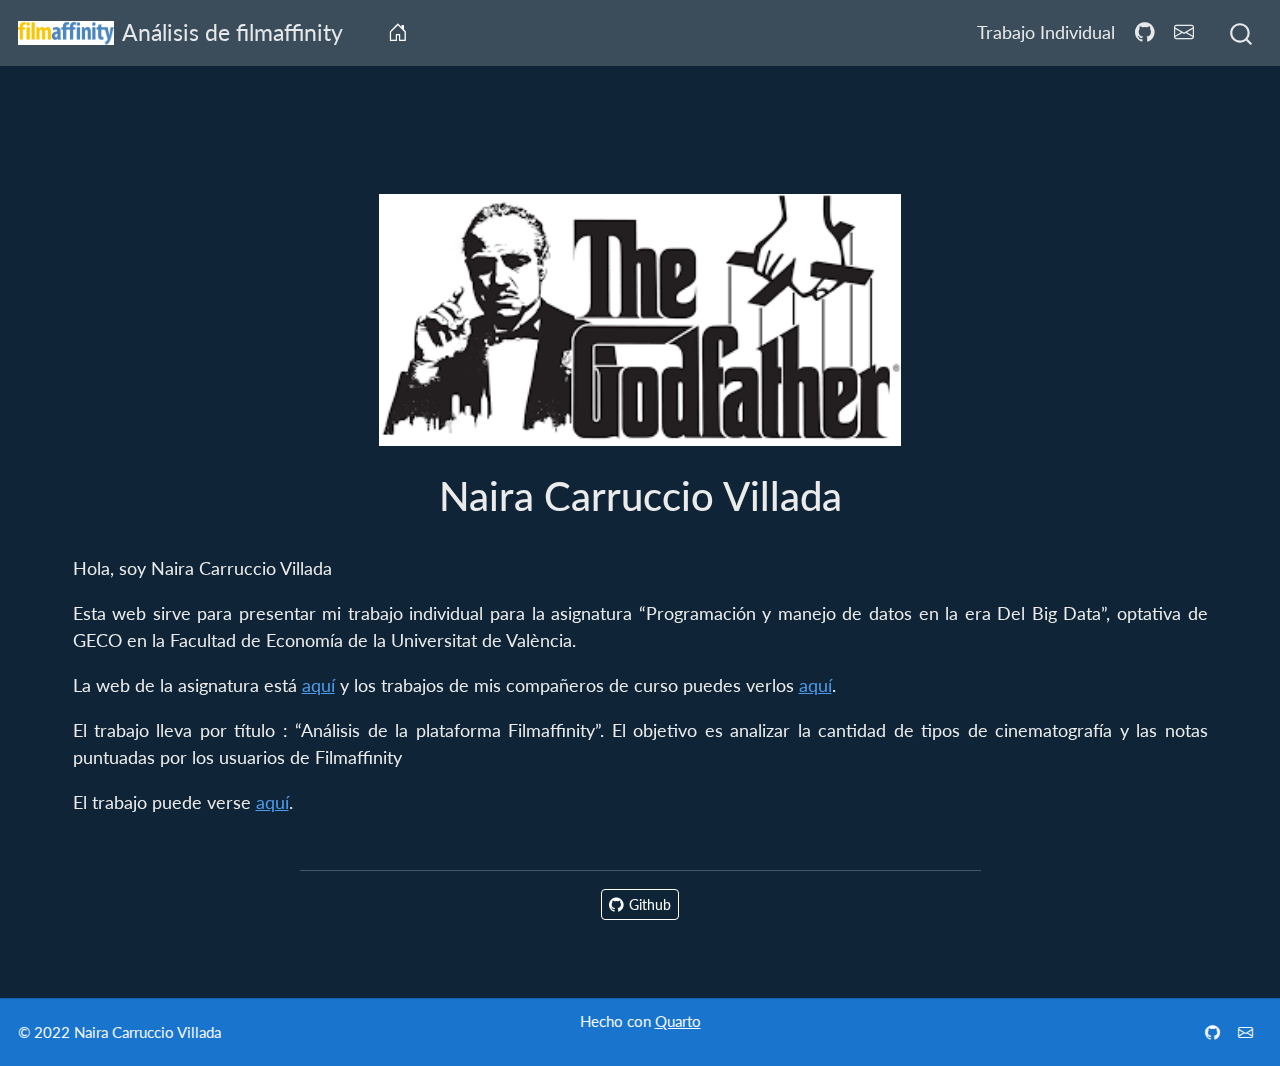
<file: docs/index.html>
<!DOCTYPE html>
<html xmlns="http://www.w3.org/1999/xhtml" lang="es" xml:lang="es"><head>

<meta charset="utf-8">
<meta name="generator" content="quarto-1.2.269">

<meta name="viewport" content="width=device-width, initial-scale=1.0, user-scalable=yes">


<title>Análisis de filmaffinity - Naira Carruccio Villada</title>
<style>
code{white-space: pre-wrap;}
span.smallcaps{font-variant: small-caps;}
div.columns{display: flex; gap: min(4vw, 1.5em);}
div.column{flex: auto; overflow-x: auto;}
div.hanging-indent{margin-left: 1.5em; text-indent: -1.5em;}
ul.task-list{list-style: none;}
ul.task-list li input[type="checkbox"] {
  width: 0.8em;
  margin: 0 0.8em 0.2em -1.6em;
  vertical-align: middle;
}
</style>


<script src="site_libs/quarto-nav/quarto-nav.js"></script>
<script src="site_libs/quarto-nav/headroom.min.js"></script>
<script src="site_libs/clipboard/clipboard.min.js"></script>
<script src="site_libs/quarto-search/autocomplete.umd.js"></script>
<script src="site_libs/quarto-search/fuse.min.js"></script>
<script src="site_libs/quarto-search/quarto-search.js"></script>
<meta name="quarto:offset" content="./">
<link href="./my_favicon.png" rel="icon" type="image/png">
<script src="site_libs/quarto-html/quarto.js"></script>
<script src="site_libs/quarto-html/popper.min.js"></script>
<script src="site_libs/quarto-html/tippy.umd.min.js"></script>
<link href="site_libs/quarto-html/tippy.css" rel="stylesheet">
<link href="site_libs/quarto-html/quarto-syntax-highlighting-dark.css" rel="stylesheet" id="quarto-text-highlighting-styles">
<script src="site_libs/bootstrap/bootstrap.min.js"></script>
<link href="site_libs/bootstrap/bootstrap-icons.css" rel="stylesheet">
<link href="site_libs/bootstrap/bootstrap.min.css" rel="stylesheet" id="quarto-bootstrap" data-mode="dark">
<script id="quarto-search-options" type="application/json">{
  "location": "navbar",
  "copy-button": true,
  "collapse-after": 3,
  "panel-placement": "end",
  "type": "overlay",
  "limit": 20,
  "language": {
    "search-no-results-text": "Sin resultados",
    "search-matching-documents-text": "documentos encontrados",
    "search-copy-link-title": "Copiar el enlace en la búsqueda",
    "search-hide-matches-text": "Ocultar resultados adicionales",
    "search-more-match-text": "resultado adicional en este documento",
    "search-more-matches-text": "resultados adicionales en este documento",
    "search-clear-button-title": "Borrar",
    "search-detached-cancel-button-title": "Cancelar",
    "search-submit-button-title": "Enviar"
  }
}</script>


<link rel="stylesheet" href="my_styles.css">
</head>

<body class="nav-fixed">

<div id="quarto-search-results"></div>
  <header id="quarto-header" class="headroom fixed-top">
    <nav class="navbar navbar-expand-lg navbar-dark ">
      <div class="navbar-container container-fluid">
      <div class="navbar-brand-container">
    <a href="./index.html" class="navbar-brand navbar-brand-logo">
    <img src="./my_favicon.png" alt="" class="navbar-logo">
    </a>
    <a class="navbar-brand" href="./index.html">
    <span class="navbar-title">Análisis de filmaffinity</span>
    </a>
  </div>
          <button class="navbar-toggler" type="button" data-bs-toggle="collapse" data-bs-target="#navbarCollapse" aria-controls="navbarCollapse" aria-expanded="false" aria-label="Toggle navigation" onclick="if (window.quartoToggleHeadroom) { window.quartoToggleHeadroom(); }">
  <span class="navbar-toggler-icon"></span>
</button>
          <div class="collapse navbar-collapse" id="navbarCollapse">
            <ul class="navbar-nav navbar-nav-scroll me-auto">
  <li class="nav-item compact">
    <a class="nav-link active" href="./index.html" aria-current="page"><i class="bi bi-house-door" role="img">
</i> 
 <span class="menu-text"></span></a>
  </li>  
</ul>
            <ul class="navbar-nav navbar-nav-scroll ms-auto">
  <li class="nav-item">
    <a class="nav-link" href="./my_trabajo_BigData.html">
 <span class="menu-text">Trabajo Individual</span></a>
  </li>  
  <li class="nav-item compact">
    <a class="nav-link" href="https://github.com/<carru8>"><i class="bi bi-github" role="img">
</i> 
 <span class="menu-text"></span></a>
  </li>  
  <li class="nav-item compact">
    <a class="nav-link" href="mailto:<naicavi@alumni.uv.es>"><i class="bi bi-envelope" role="img">
</i> 
 <span class="menu-text"></span></a>
  </li>  
</ul>
              <div id="quarto-search" class="" title="Search"></div>
          </div> <!-- /navcollapse -->
      </div> <!-- /container-fluid -->
    </nav>
</header>
<!-- content -->
<div id="quarto-content" class="quarto-container page-columns page-rows-contents page-layout-full page-navbar">
<!-- sidebar -->
<!-- margin-sidebar -->
    
<!-- main -->
<div class="quarto-about-jolla column-page">
  <img src="my_foto.png" class="about-image
  rectangle " style="width: 29em;">
 <header id="title-block-header" class="quarto-title-block default">
<div class="quarto-title">
<h1 class="title">Naira Carruccio Villada</h1>
</div>
<div class="quarto-title-meta">
  </div>
</header><main class="content column-page" id="quarto-document-content">
<p>Hola, soy Naira Carruccio Villada</p>
<p>Esta web sirve para presentar mi trabajo individual para la asignatura “Programación y manejo de datos en la era Del Big Data”, optativa de GECO en la Facultad de Economía de la Universitat de València.</p>
<p>La web de la asignatura está <a href="https://perezp44.github.io/intro-ds-22-23-web/" target="_blank">aquí</a> y los trabajos de mis compañeros de curso puedes verlos <a href="https://perezp44.github.io/intro-ds-22-23-web/07-trabajos_2022-23.html" target="_blank">aquí</a>.</p>
<p>El trabajo lleva por título : “Análisis de la plataforma Filmaffinity”. El objetivo es analizar la cantidad de tipos de cinematografía y las notas puntuadas por los usuarios de Filmaffinity</p>
<p>El trabajo puede verse <a href="my_trabajo_BigData.html">aquí</a>.</p>


</main> 
  <hr class="about-sep">
   <div class="about-links">
  <a href="https://github.com/<carru8>" class="about-link">
    <i class="bi bi-github"></i>
     <span class="about-link-text">Github</span>
  </a>
</div>
</div>
 <!-- /main -->
<script id="quarto-html-after-body" type="application/javascript">
window.document.addEventListener("DOMContentLoaded", function (event) {
  const toggleBodyColorMode = (bsSheetEl) => {
    const mode = bsSheetEl.getAttribute("data-mode");
    const bodyEl = window.document.querySelector("body");
    if (mode === "dark") {
      bodyEl.classList.add("quarto-dark");
      bodyEl.classList.remove("quarto-light");
    } else {
      bodyEl.classList.add("quarto-light");
      bodyEl.classList.remove("quarto-dark");
    }
  }
  const toggleBodyColorPrimary = () => {
    const bsSheetEl = window.document.querySelector("link#quarto-bootstrap");
    if (bsSheetEl) {
      toggleBodyColorMode(bsSheetEl);
    }
  }
  toggleBodyColorPrimary();  
  const clipboard = new window.ClipboardJS('.code-copy-button', {
    target: function(trigger) {
      return trigger.previousElementSibling;
    }
  });
  clipboard.on('success', function(e) {
    // button target
    const button = e.trigger;
    // don't keep focus
    button.blur();
    // flash "checked"
    button.classList.add('code-copy-button-checked');
    var currentTitle = button.getAttribute("title");
    button.setAttribute("title", "Copiado");
    let tooltip;
    if (window.bootstrap) {
      button.setAttribute("data-bs-toggle", "tooltip");
      button.setAttribute("data-bs-placement", "left");
      button.setAttribute("data-bs-title", "Copiado");
      tooltip = new bootstrap.Tooltip(button, 
        { trigger: "manual", 
          customClass: "code-copy-button-tooltip",
          offset: [0, -8]});
      tooltip.show();    
    }
    setTimeout(function() {
      if (tooltip) {
        tooltip.hide();
        button.removeAttribute("data-bs-title");
        button.removeAttribute("data-bs-toggle");
        button.removeAttribute("data-bs-placement");
      }
      button.setAttribute("title", currentTitle);
      button.classList.remove('code-copy-button-checked');
    }, 1000);
    // clear code selection
    e.clearSelection();
  });
  function tippyHover(el, contentFn) {
    const config = {
      allowHTML: true,
      content: contentFn,
      maxWidth: 500,
      delay: 100,
      arrow: false,
      appendTo: function(el) {
          return el.parentElement;
      },
      interactive: true,
      interactiveBorder: 10,
      theme: 'quarto',
      placement: 'bottom-start'
    };
    window.tippy(el, config); 
  }
  const noterefs = window.document.querySelectorAll('a[role="doc-noteref"]');
  for (var i=0; i<noterefs.length; i++) {
    const ref = noterefs[i];
    tippyHover(ref, function() {
      // use id or data attribute instead here
      let href = ref.getAttribute('data-footnote-href') || ref.getAttribute('href');
      try { href = new URL(href).hash; } catch {}
      const id = href.replace(/^#\/?/, "");
      const note = window.document.getElementById(id);
      return note.innerHTML;
    });
  }
  const findCites = (el) => {
    const parentEl = el.parentElement;
    if (parentEl) {
      const cites = parentEl.dataset.cites;
      if (cites) {
        return {
          el,
          cites: cites.split(' ')
        };
      } else {
        return findCites(el.parentElement)
      }
    } else {
      return undefined;
    }
  };
  var bibliorefs = window.document.querySelectorAll('a[role="doc-biblioref"]');
  for (var i=0; i<bibliorefs.length; i++) {
    const ref = bibliorefs[i];
    const citeInfo = findCites(ref);
    if (citeInfo) {
      tippyHover(citeInfo.el, function() {
        var popup = window.document.createElement('div');
        citeInfo.cites.forEach(function(cite) {
          var citeDiv = window.document.createElement('div');
          citeDiv.classList.add('hanging-indent');
          citeDiv.classList.add('csl-entry');
          var biblioDiv = window.document.getElementById('ref-' + cite);
          if (biblioDiv) {
            citeDiv.innerHTML = biblioDiv.innerHTML;
          }
          popup.appendChild(citeDiv);
        });
        return popup.innerHTML;
      });
    }
  }
});
</script>
</div> <!-- /content -->
<footer class="footer">
  <div class="nav-footer">
    <div class="nav-footer-left">© 2022 Naira Carruccio Villada</div>   
      <div class="nav-footer-center">Hecho con <a href="https://quarto.org">Quarto</a></div>
    <div class="nav-footer-right">
      <ul class="footer-items list-unstyled">
    <li class="nav-item compact">
    <a class="nav-link" href="https://github.com/<carru8>">
      <i class="bi bi-github" role="img">
</i> 
    </a>
  </li>  
    <li class="nav-item compact">
    <a class="nav-link" href="mailto:<naicavi>@alumni.uv.es">
      <i class="bi bi-envelope" role="img">
</i> 
    </a>
  </li>  
</ul>
    </div>
  </div>
</footer>



</body></html>
</file>
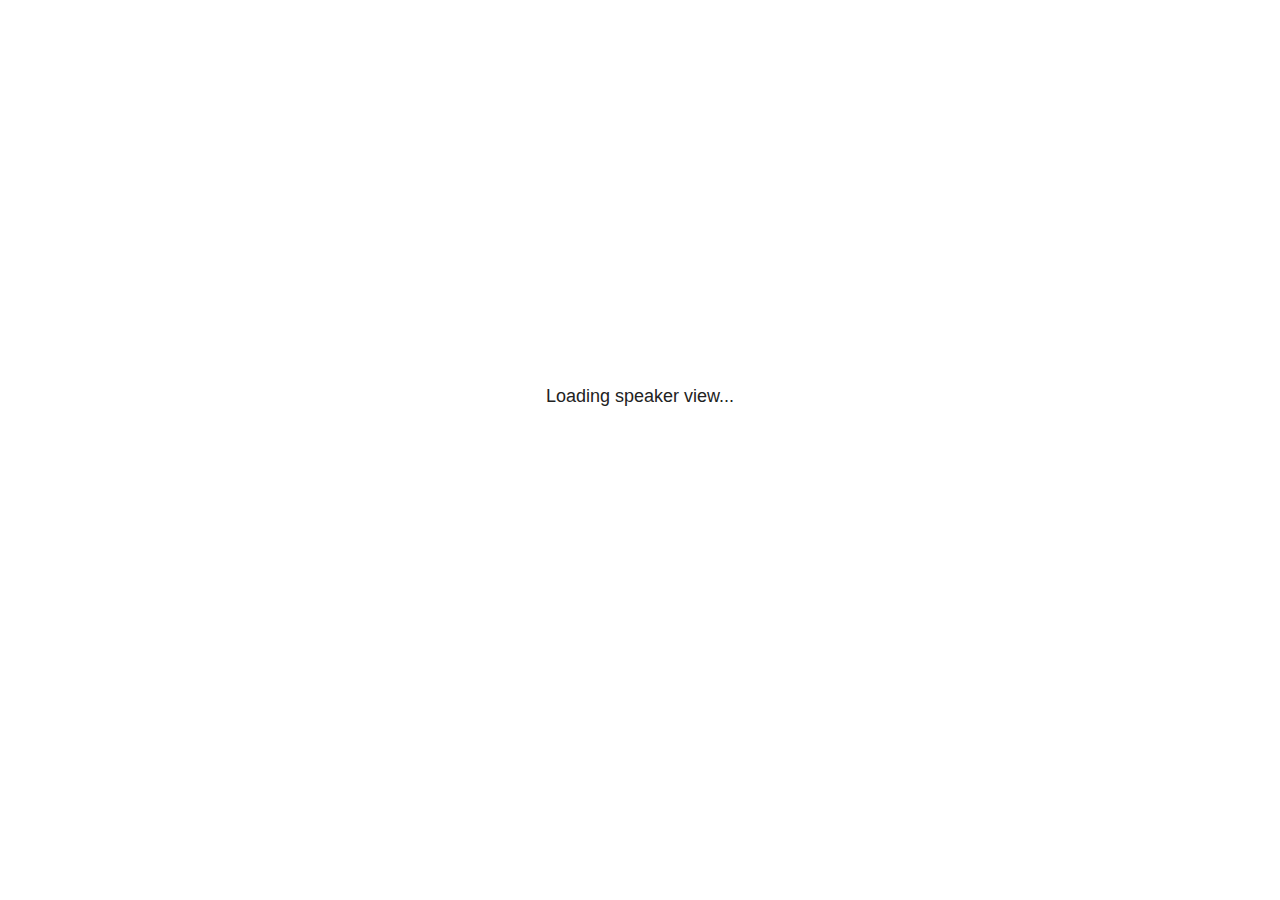
<file: docs/site_libs/revealjs/plugin/notes/speaker-view.html>
<!--
	NOTE: You need to build the notes plugin after making changes to this file.
-->
<html lang="en">
	<head>
		<meta charset="utf-8">

		<title>reveal.js - Speaker View</title>

		<style>
			body {
				font-family: Helvetica;
				font-size: 18px;
			}

			#current-slide,
			#upcoming-slide,
			#speaker-controls {
				padding: 6px;
				box-sizing: border-box;
				-moz-box-sizing: border-box;
			}

			#current-slide iframe,
			#upcoming-slide iframe {
				width: 100%;
				height: 100%;
				border: 1px solid #ddd;
			}

			#current-slide .label,
			#upcoming-slide .label {
				position: absolute;
				top: 10px;
				left: 10px;
				z-index: 2;
			}

			#connection-status {
				position: absolute;
				top: 0;
				left: 0;
				width: 100%;
				height: 100%;
				z-index: 20;
				padding: 30% 20% 20% 20%;
				font-size: 18px;
				color: #222;
				background: #fff;
				text-align: center;
				box-sizing: border-box;
				line-height: 1.4;
			}

			.overlay-element {
				height: 34px;
				line-height: 34px;
				padding: 0 10px;
				text-shadow: none;
				background: rgba( 220, 220, 220, 0.8 );
				color: #222;
				font-size: 14px;
			}

			.overlay-element.interactive:hover {
				background: rgba( 220, 220, 220, 1 );
			}

			#current-slide {
				position: absolute;
				width: 60%;
				height: 100%;
				top: 0;
				left: 0;
				padding-right: 0;
			}

			#upcoming-slide {
				position: absolute;
				width: 40%;
				height: 40%;
				right: 0;
				top: 0;
			}

			/* Speaker controls */
			#speaker-controls {
				position: absolute;
				top: 40%;
				right: 0;
				width: 40%;
				height: 60%;
				overflow: auto;
				font-size: 18px;
			}

				.speaker-controls-time.hidden,
				.speaker-controls-notes.hidden {
					display: none;
				}

				.speaker-controls-time .label,
				.speaker-controls-pace .label,
				.speaker-controls-notes .label {
					text-transform: uppercase;
					font-weight: normal;
					font-size: 0.66em;
					color: #666;
					margin: 0;
				}

				.speaker-controls-time, .speaker-controls-pace {
					border-bottom: 1px solid rgba( 200, 200, 200, 0.5 );
					margin-bottom: 10px;
					padding: 10px 16px;
					padding-bottom: 20px;
					cursor: pointer;
				}

				.speaker-controls-time .reset-button {
					opacity: 0;
					float: right;
					color: #666;
					text-decoration: none;
				}
				.speaker-controls-time:hover .reset-button {
					opacity: 1;
				}

				.speaker-controls-time .timer,
				.speaker-controls-time .clock {
					width: 50%;
				}

				.speaker-controls-time .timer,
				.speaker-controls-time .clock,
				.speaker-controls-time .pacing .hours-value,
				.speaker-controls-time .pacing .minutes-value,
				.speaker-controls-time .pacing .seconds-value {
					font-size: 1.9em;
				}

				.speaker-controls-time .timer {
					float: left;
				}

				.speaker-controls-time .clock {
					float: right;
					text-align: right;
				}

				.speaker-controls-time span.mute {
					opacity: 0.3;
				}

				.speaker-controls-time .pacing-title {
					margin-top: 5px;
				}

				.speaker-controls-time .pacing.ahead {
					color: blue;
				}

				.speaker-controls-time .pacing.on-track {
					color: green;
				}

				.speaker-controls-time .pacing.behind {
					color: red;
				}

				.speaker-controls-notes {
					padding: 10px 16px;
				}

				.speaker-controls-notes .value {
					margin-top: 5px;
					line-height: 1.4;
					font-size: 1.2em;
				}

			/* Layout selector */
			#speaker-layout {
				position: absolute;
				top: 10px;
				right: 10px;
				color: #222;
				z-index: 10;
			}
				#speaker-layout select {
					position: absolute;
					width: 100%;
					height: 100%;
					top: 0;
					left: 0;
					border: 0;
					box-shadow: 0;
					cursor: pointer;
					opacity: 0;

					font-size: 1em;
					background-color: transparent;

					-moz-appearance: none;
					-webkit-appearance: none;
					-webkit-tap-highlight-color: rgba(0, 0, 0, 0);
				}

				#speaker-layout select:focus {
					outline: none;
					box-shadow: none;
				}

			.clear {
				clear: both;
			}

			/* Speaker layout: Wide */
			body[data-speaker-layout="wide"] #current-slide,
			body[data-speaker-layout="wide"] #upcoming-slide {
				width: 50%;
				height: 45%;
				padding: 6px;
			}

			body[data-speaker-layout="wide"] #current-slide {
				top: 0;
				left: 0;
			}

			body[data-speaker-layout="wide"] #upcoming-slide {
				top: 0;
				left: 50%;
			}

			body[data-speaker-layout="wide"] #speaker-controls {
				top: 45%;
				left: 0;
				width: 100%;
				height: 50%;
				font-size: 1.25em;
			}

			/* Speaker layout: Tall */
			body[data-speaker-layout="tall"] #current-slide,
			body[data-speaker-layout="tall"] #upcoming-slide {
				width: 45%;
				height: 50%;
				padding: 6px;
			}

			body[data-speaker-layout="tall"] #current-slide {
				top: 0;
				left: 0;
			}

			body[data-speaker-layout="tall"] #upcoming-slide {
				top: 50%;
				left: 0;
			}

			body[data-speaker-layout="tall"] #speaker-controls {
				padding-top: 40px;
				top: 0;
				left: 45%;
				width: 55%;
				height: 100%;
				font-size: 1.25em;
			}

			/* Speaker layout: Notes only */
			body[data-speaker-layout="notes-only"] #current-slide,
			body[data-speaker-layout="notes-only"] #upcoming-slide {
				display: none;
			}

			body[data-speaker-layout="notes-only"] #speaker-controls {
				padding-top: 40px;
				top: 0;
				left: 0;
				width: 100%;
				height: 100%;
				font-size: 1.25em;
			}

			@media screen and (max-width: 1080px) {
				body[data-speaker-layout="default"] #speaker-controls {
					font-size: 16px;
				}
			}

			@media screen and (max-width: 900px) {
				body[data-speaker-layout="default"] #speaker-controls {
					font-size: 14px;
				}
			}

			@media screen and (max-width: 800px) {
				body[data-speaker-layout="default"] #speaker-controls {
					font-size: 12px;
				}
			}

		</style>
	</head>

	<body>

		<div id="connection-status">Loading speaker view...</div>

		<div id="current-slide"></div>
		<div id="upcoming-slide"><span class="overlay-element label">Upcoming</span></div>
		<div id="speaker-controls">
			<div class="speaker-controls-time">
				<h4 class="label">Time <span class="reset-button">Click to Reset</span></h4>
				<div class="clock">
					<span class="clock-value">0:00 AM</span>
				</div>
				<div class="timer">
					<span class="hours-value">00</span><span class="minutes-value">:00</span><span class="seconds-value">:00</span>
				</div>
				<div class="clear"></div>

				<h4 class="label pacing-title" style="display: none">Pacing – Time to finish current slide</h4>
				<div class="pacing" style="display: none">
					<span class="hours-value">00</span><span class="minutes-value">:00</span><span class="seconds-value">:00</span>
				</div>
			</div>

			<div class="speaker-controls-notes hidden">
				<h4 class="label">Notes</h4>
				<div class="value"></div>
			</div>
		</div>
		<div id="speaker-layout" class="overlay-element interactive">
			<span class="speaker-layout-label"></span>
			<select class="speaker-layout-dropdown"></select>
		</div>

		<script>

			(function() {

				var notes,
					notesValue,
					currentState,
					currentSlide,
					upcomingSlide,
					layoutLabel,
					layoutDropdown,
					pendingCalls = {},
					lastRevealApiCallId = 0,
					connected = false,
					whitelistedWindows = [window.opener];

				var SPEAKER_LAYOUTS = {
					'default': 'Default',
					'wide': 'Wide',
					'tall': 'Tall',
					'notes-only': 'Notes only'
				};

				setupLayout();

				var connectionStatus = document.querySelector( '#connection-status' );
				var connectionTimeout = setTimeout( function() {
					connectionStatus.innerHTML = 'Error connecting to main window.<br>Please try closing and reopening the speaker view.';
				}, 5000 );
;
				window.addEventListener( 'message', function( event ) {

					// Validate the origin of this message to prevent XSS
					if( window.location.origin !== event.origin && whitelistedWindows.indexOf( event.source ) === -1 ) {
						return;
					}

					clearTimeout( connectionTimeout );
					connectionStatus.style.display = 'none';

					var data = JSON.parse( event.data );

					// The overview mode is only useful to the reveal.js instance
					// where navigation occurs so we don't sync it
					if( data.state ) delete data.state.overview;

					// Messages sent by the notes plugin inside of the main window
					if( data && data.namespace === 'reveal-notes' ) {
						if( data.type === 'connect' ) {
							handleConnectMessage( data );
						}
						else if( data.type === 'state' ) {
							handleStateMessage( data );
						}
						else if( data.type === 'return' ) {
							pendingCalls[data.callId](data.result);
							delete pendingCalls[data.callId];
						}
					}
					// Messages sent by the reveal.js inside of the current slide preview
					else if( data && data.namespace === 'reveal' ) {
						if( /ready/.test( data.eventName ) ) {
							// Send a message back to notify that the handshake is complete
							window.opener.postMessage( JSON.stringify({ namespace: 'reveal-notes', type: 'connected'} ), '*' );
						}
						else if( /slidechanged|fragmentshown|fragmenthidden|paused|resumed/.test( data.eventName ) && currentState !== JSON.stringify( data.state ) ) {

							dispatchStateToMainWindow( data.state );

						}
					}

				} );

				/**
				 * Updates the presentation in the main window to match the state
				 * of the presentation in the notes window.
				 */
				const dispatchStateToMainWindow = debounce(( state ) => {
					window.opener.postMessage( JSON.stringify({ method: 'setState', args: [ state ]} ), '*' );
				}, 500);

				/**
				 * Asynchronously calls the Reveal.js API of the main frame.
				 */
				function callRevealApi( methodName, methodArguments, callback ) {

					var callId = ++lastRevealApiCallId;
					pendingCalls[callId] = callback;
					window.opener.postMessage( JSON.stringify( {
						namespace: 'reveal-notes',
						type: 'call',
						callId: callId,
						methodName: methodName,
						arguments: methodArguments
					} ), '*' );

				}

				/**
				 * Called when the main window is trying to establish a
				 * connection.
				 */
				function handleConnectMessage( data ) {

					if( connected === false ) {
						connected = true;

						setupIframes( data );
						setupKeyboard();
						setupNotes();
						setupTimer();
						setupHeartbeat();
					}

				}

				/**
				 * Called when the main window sends an updated state.
				 */
				function handleStateMessage( data ) {

					// Store the most recently set state to avoid circular loops
					// applying the same state
					currentState = JSON.stringify( data.state );

					// No need for updating the notes in case of fragment changes
					if ( data.notes ) {
						notes.classList.remove( 'hidden' );
						notesValue.style.whiteSpace = data.whitespace;
						if( data.markdown ) {
							notesValue.innerHTML = marked( data.notes );
						}
						else {
							notesValue.innerHTML = data.notes;
						}
					}
					else {
						notes.classList.add( 'hidden' );
					}

					// Update the note slides
					currentSlide.contentWindow.postMessage( JSON.stringify({ method: 'setState', args: [ data.state ] }), '*' );
					upcomingSlide.contentWindow.postMessage( JSON.stringify({ method: 'setState', args: [ data.state ] }), '*' );
					upcomingSlide.contentWindow.postMessage( JSON.stringify({ method: 'next' }), '*' );

				}

				// Limit to max one state update per X ms
				handleStateMessage = debounce( handleStateMessage, 200 );

				/**
				 * Forward keyboard events to the current slide window.
				 * This enables keyboard events to work even if focus
				 * isn't set on the current slide iframe.
				 *
				 * Block F5 default handling, it reloads and disconnects
				 * the speaker notes window.
				 */
				function setupKeyboard() {

					document.addEventListener( 'keydown', function( event ) {
						if( event.keyCode === 116 || ( event.metaKey && event.keyCode === 82 ) ) {
							event.preventDefault();
							return false;
						}
						currentSlide.contentWindow.postMessage( JSON.stringify({ method: 'triggerKey', args: [ event.keyCode ] }), '*' );
					} );

				}

				/**
				 * Creates the preview iframes.
				 */
				function setupIframes( data ) {

					var params = [
						'receiver',
						'progress=false',
						'history=false',
						'transition=none',
						'autoSlide=0',
						'backgroundTransition=none'
					].join( '&' );

					var urlSeparator = /\?/.test(data.url) ? '&' : '?';
					var hash = '#/' + data.state.indexh + '/' + data.state.indexv;
					var currentURL = data.url + urlSeparator + params + '&postMessageEvents=true' + hash;
					var upcomingURL = data.url + urlSeparator + params + '&controls=false' + hash;

					currentSlide = document.createElement( 'iframe' );
					currentSlide.setAttribute( 'width', 1280 );
					currentSlide.setAttribute( 'height', 1024 );
					currentSlide.setAttribute( 'src', currentURL );
					document.querySelector( '#current-slide' ).appendChild( currentSlide );

					upcomingSlide = document.createElement( 'iframe' );
					upcomingSlide.setAttribute( 'width', 640 );
					upcomingSlide.setAttribute( 'height', 512 );
					upcomingSlide.setAttribute( 'src', upcomingURL );
					document.querySelector( '#upcoming-slide' ).appendChild( upcomingSlide );

					whitelistedWindows.push( currentSlide.contentWindow, upcomingSlide.contentWindow );

				}

				/**
				 * Setup the notes UI.
				 */
				function setupNotes() {

					notes = document.querySelector( '.speaker-controls-notes' );
					notesValue = document.querySelector( '.speaker-controls-notes .value' );

				}

				/**
				 * We send out a heartbeat at all times to ensure we can
				 * reconnect with the main presentation window after reloads.
				 */
				function setupHeartbeat() {

					setInterval( () => {
						window.opener.postMessage( JSON.stringify({ namespace: 'reveal-notes', type: 'heartbeat'} ), '*' );
					}, 1000 );

				}

				function getTimings( callback ) {

					callRevealApi( 'getSlidesAttributes', [], function ( slideAttributes ) {
						callRevealApi( 'getConfig', [], function ( config ) {
							var totalTime = config.totalTime;
							var minTimePerSlide = config.minimumTimePerSlide || 0;
							var defaultTiming = config.defaultTiming;
							if ((defaultTiming == null) && (totalTime == null)) {
								callback(null);
								return;
							}
							// Setting totalTime overrides defaultTiming
							if (totalTime) {
								defaultTiming = 0;
							}
							var timings = [];
							for ( var i in slideAttributes ) {
								var slide = slideAttributes[ i ];
								var timing = defaultTiming;
								if( slide.hasOwnProperty( 'data-timing' )) {
									var t = slide[ 'data-timing' ];
									timing = parseInt(t);
									if( isNaN(timing) ) {
										console.warn("Could not parse timing '" + t + "' of slide " + i + "; using default of " + defaultTiming);
										timing = defaultTiming;
									}
								}
								timings.push(timing);
							}
							if ( totalTime ) {
								// After we've allocated time to individual slides, we summarize it and
								// subtract it from the total time
								var remainingTime = totalTime - timings.reduce( function(a, b) { return a + b; }, 0 );
								// The remaining time is divided by the number of slides that have 0 seconds
								// allocated at the moment, giving the average time-per-slide on the remaining slides
								var remainingSlides = (timings.filter( function(x) { return x == 0 }) ).length
								var timePerSlide = Math.round( remainingTime / remainingSlides, 0 )
								// And now we replace every zero-value timing with that average
								timings = timings.map( function(x) { return (x==0 ? timePerSlide : x) } );
							}
							var slidesUnderMinimum = timings.filter( function(x) { return (x < minTimePerSlide) } ).length
							if ( slidesUnderMinimum ) {
								message = "The pacing time for " + slidesUnderMinimum + " slide(s) is under the configured minimum of " + minTimePerSlide + " seconds. Check the data-timing attribute on individual slides, or consider increasing the totalTime or minimumTimePerSlide configuration options (or removing some slides).";
								alert(message);
							}
							callback( timings );
						} );
					} );

				}

				/**
				 * Return the number of seconds allocated for presenting
				 * all slides up to and including this one.
				 */
				function getTimeAllocated( timings, callback ) {

					callRevealApi( 'getSlidePastCount', [], function ( currentSlide ) {
						var allocated = 0;
						for (var i in timings.slice(0, currentSlide + 1)) {
							allocated += timings[i];
						}
						callback( allocated );
					} );

				}

				/**
				 * Create the timer and clock and start updating them
				 * at an interval.
				 */
				function setupTimer() {

					var start = new Date(),
					timeEl = document.querySelector( '.speaker-controls-time' ),
					clockEl = timeEl.querySelector( '.clock-value' ),
					hoursEl = timeEl.querySelector( '.hours-value' ),
					minutesEl = timeEl.querySelector( '.minutes-value' ),
					secondsEl = timeEl.querySelector( '.seconds-value' ),
					pacingTitleEl = timeEl.querySelector( '.pacing-title' ),
					pacingEl = timeEl.querySelector( '.pacing' ),
					pacingHoursEl = pacingEl.querySelector( '.hours-value' ),
					pacingMinutesEl = pacingEl.querySelector( '.minutes-value' ),
					pacingSecondsEl = pacingEl.querySelector( '.seconds-value' );

					var timings = null;
					getTimings( function ( _timings ) {

						timings = _timings;
						if (_timings !== null) {
							pacingTitleEl.style.removeProperty('display');
							pacingEl.style.removeProperty('display');
						}

						// Update once directly
						_updateTimer();

						// Then update every second
						setInterval( _updateTimer, 1000 );

					} );


					function _resetTimer() {

						if (timings == null) {
							start = new Date();
							_updateTimer();
						}
						else {
							// Reset timer to beginning of current slide
							getTimeAllocated( timings, function ( slideEndTimingSeconds ) {
								var slideEndTiming = slideEndTimingSeconds * 1000;
								callRevealApi( 'getSlidePastCount', [], function ( currentSlide ) {
									var currentSlideTiming = timings[currentSlide] * 1000;
									var previousSlidesTiming = slideEndTiming - currentSlideTiming;
									var now = new Date();
									start = new Date(now.getTime() - previousSlidesTiming);
									_updateTimer();
								} );
							} );
						}

					}

					timeEl.addEventListener( 'click', function() {
						_resetTimer();
						return false;
					} );

					function _displayTime( hrEl, minEl, secEl, time) {

						var sign = Math.sign(time) == -1 ? "-" : "";
						time = Math.abs(Math.round(time / 1000));
						var seconds = time % 60;
						var minutes = Math.floor( time / 60 ) % 60 ;
						var hours = Math.floor( time / ( 60 * 60 )) ;
						hrEl.innerHTML = sign + zeroPadInteger( hours );
						if (hours == 0) {
							hrEl.classList.add( 'mute' );
						}
						else {
							hrEl.classList.remove( 'mute' );
						}
						minEl.innerHTML = ':' + zeroPadInteger( minutes );
						if (hours == 0 && minutes == 0) {
							minEl.classList.add( 'mute' );
						}
						else {
							minEl.classList.remove( 'mute' );
						}
						secEl.innerHTML = ':' + zeroPadInteger( seconds );
					}

					function _updateTimer() {

						var diff, hours, minutes, seconds,
						now = new Date();

						diff = now.getTime() - start.getTime();

						clockEl.innerHTML = now.toLocaleTimeString( 'en-US', { hour12: true, hour: '2-digit', minute:'2-digit' } );
						_displayTime( hoursEl, minutesEl, secondsEl, diff );
						if (timings !== null) {
							_updatePacing(diff);
						}

					}

					function _updatePacing(diff) {

						getTimeAllocated( timings, function ( slideEndTimingSeconds ) {
							var slideEndTiming = slideEndTimingSeconds * 1000;

							callRevealApi( 'getSlidePastCount', [], function ( currentSlide ) {
								var currentSlideTiming = timings[currentSlide] * 1000;
								var timeLeftCurrentSlide = slideEndTiming - diff;
								if (timeLeftCurrentSlide < 0) {
									pacingEl.className = 'pacing behind';
								}
								else if (timeLeftCurrentSlide < currentSlideTiming) {
									pacingEl.className = 'pacing on-track';
								}
								else {
									pacingEl.className = 'pacing ahead';
								}
								_displayTime( pacingHoursEl, pacingMinutesEl, pacingSecondsEl, timeLeftCurrentSlide );
							} );
						} );
					}

				}

				/**
				 * Sets up the speaker view layout and layout selector.
				 */
				function setupLayout() {

					layoutDropdown = document.querySelector( '.speaker-layout-dropdown' );
					layoutLabel = document.querySelector( '.speaker-layout-label' );

					// Render the list of available layouts
					for( var id in SPEAKER_LAYOUTS ) {
						var option = document.createElement( 'option' );
						option.setAttribute( 'value', id );
						option.textContent = SPEAKER_LAYOUTS[ id ];
						layoutDropdown.appendChild( option );
					}

					// Monitor the dropdown for changes
					layoutDropdown.addEventListener( 'change', function( event ) {

						setLayout( layoutDropdown.value );

					}, false );

					// Restore any currently persisted layout
					setLayout( getLayout() );

				}

				/**
				 * Sets a new speaker view layout. The layout is persisted
				 * in local storage.
				 */
				function setLayout( value ) {

					var title = SPEAKER_LAYOUTS[ value ];

					layoutLabel.innerHTML = 'Layout' + ( title ? ( ': ' + title ) : '' );
					layoutDropdown.value = value;

					document.body.setAttribute( 'data-speaker-layout', value );

					// Persist locally
					if( supportsLocalStorage() ) {
						window.localStorage.setItem( 'reveal-speaker-layout', value );
					}

				}

				/**
				 * Returns the ID of the most recently set speaker layout
				 * or our default layout if none has been set.
				 */
				function getLayout() {

					if( supportsLocalStorage() ) {
						var layout = window.localStorage.getItem( 'reveal-speaker-layout' );
						if( layout ) {
							return layout;
						}
					}

					// Default to the first record in the layouts hash
					for( var id in SPEAKER_LAYOUTS ) {
						return id;
					}

				}

				function supportsLocalStorage() {

					try {
						localStorage.setItem('test', 'test');
						localStorage.removeItem('test');
						return true;
					}
					catch( e ) {
						return false;
					}

				}

				function zeroPadInteger( num ) {

					var str = '00' + parseInt( num );
					return str.substring( str.length - 2 );

				}

				/**
				 * Limits the frequency at which a function can be called.
				 */
				function debounce( fn, ms ) {

					var lastTime = 0,
						timeout;

					return function() {

						var args = arguments;
						var context = this;

						clearTimeout( timeout );

						var timeSinceLastCall = Date.now() - lastTime;
						if( timeSinceLastCall > ms ) {
							fn.apply( context, args );
							lastTime = Date.now();
						}
						else {
							timeout = setTimeout( function() {
								fn.apply( context, args );
								lastTime = Date.now();
							}, ms - timeSinceLastCall );
						}

					}

				}

			})();

		</script>
	</body>
</html>
</file>
<file: docs/site_libs/quarto-html/tippy.css>
.tippy-box[data-animation=fade][data-state=hidden]{opacity:0}[data-tippy-root]{max-width:calc(100vw - 10px)}.tippy-box{position:relative;background-color:#333;color:#fff;border-radius:4px;font-size:14px;line-height:1.4;white-space:normal;outline:0;transition-property:transform,visibility,opacity}.tippy-box[data-placement^=top]>.tippy-arrow{bottom:0}.tippy-box[data-placement^=top]>.tippy-arrow:before{bottom:-7px;left:0;border-width:8px 8px 0;border-top-color:initial;transform-origin:center top}.tippy-box[data-placement^=bottom]>.tippy-arrow{top:0}.tippy-box[data-placement^=bottom]>.tippy-arrow:before{top:-7px;left:0;border-width:0 8px 8px;border-bottom-color:initial;transform-origin:center bottom}.tippy-box[data-placement^=left]>.tippy-arrow{right:0}.tippy-box[data-placement^=left]>.tippy-arrow:before{border-width:8px 0 8px 8px;border-left-color:initial;right:-7px;transform-origin:center left}.tippy-box[data-placement^=right]>.tippy-arrow{left:0}.tippy-box[data-placement^=right]>.tippy-arrow:before{left:-7px;border-width:8px 8px 8px 0;border-right-color:initial;transform-origin:center right}.tippy-box[data-inertia][data-state=visible]{transition-timing-function:cubic-bezier(.54,1.5,.38,1.11)}.tippy-arrow{width:16px;height:16px;color:#333}.tippy-arrow:before{content:"";position:absolute;border-color:transparent;border-style:solid}.tippy-content{position:relative;padding:5px 9px;z-index:1}
</file>
<file: docs/site_libs/quarto-html/quarto-syntax-highlighting-dark.css>
/* quarto syntax highlight colors */
:root {
  --quarto-hl-ot-color: #ffa07a;
  --quarto-hl-at-color: #ffd700;
  --quarto-hl-ss-color: #abe338;
  --quarto-hl-an-color: #d4d0ab;
  --quarto-hl-fu-color: #ffd700;
  --quarto-hl-st-color: #abe338;
  --quarto-hl-cf-color: #ffa07a;
  --quarto-hl-op-color: #00e0e0;
  --quarto-hl-er-color: #dcc6e0;
  --quarto-hl-bn-color: #dcc6e0;
  --quarto-hl-al-color: #dcc6e0;
  --quarto-hl-va-color: #f5ab35;
  --quarto-hl-bu-color: #f5ab35;
  --quarto-hl-ex-color: #ffd700;
  --quarto-hl-pp-color: #dcc6e0;
  --quarto-hl-in-color: #d4d0ab;
  --quarto-hl-vs-color: #abe338;
  --quarto-hl-wa-color: #d4d0ab;
  --quarto-hl-do-color: #d4d0ab;
  --quarto-hl-im-color: #f8f8f2;
  --quarto-hl-ch-color: #abe338;
  --quarto-hl-dt-color: #dcc6e0;
  --quarto-hl-fl-color: #f5ab35;
  --quarto-hl-co-color: #d4d0ab;
  --quarto-hl-cv-color: #d4d0ab;
  --quarto-hl-cn-color: #ffa07a;
  --quarto-hl-sc-color: #00e0e0;
  --quarto-hl-dv-color: #dcc6e0;
  --quarto-hl-kw-color: #ffa07a;
}

/* other quarto variables */
:root {
  --quarto-font-monospace: SFMono-Regular, Menlo, Monaco, Consolas, "Liberation Mono", "Courier New", monospace;
}

pre > code.sourceCode > span {
  color: #f8f8f2;
}

code span {
  color: #f8f8f2;
}

code.sourceCode > span {
  color: #f8f8f2;
}

div.sourceCode,
div.sourceCode pre.sourceCode {
  color: #f8f8f2;
}

code span.ot {
  color: #ffa07a;
}

code span.at {
  color: #ffd700;
}

code span.ss {
  color: #abe338;
}

code span.an {
  color: #d4d0ab;
}

code span.fu {
  color: #ffd700;
}

code span.st {
  color: #abe338;
}

code span.cf {
  color: #ffa07a;
}

code span.op {
  color: #00e0e0;
}

code span.er {
  color: #dcc6e0;
}

code span.bn {
  color: #dcc6e0;
}

code span.al {
  color: #dcc6e0;
}

code span.va {
  color: #f5ab35;
}

code span.bu {
  color: #f5ab35;
}

code span.ex {
  color: #ffd700;
}

code span.pp {
  color: #dcc6e0;
}

code span.in {
  color: #d4d0ab;
}

code span.vs {
  color: #abe338;
}

code span.wa {
  color: #d4d0ab;
  font-style: italic;
}

code span.do {
  color: #d4d0ab;
  font-style: italic;
}

code span.im {
  color: #f8f8f2;
}

code span.ch {
  color: #abe338;
}

code span.dt {
  color: #dcc6e0;
}

code span.fl {
  color: #f5ab35;
}

code span.co {
  color: #d4d0ab;
}

code span.cv {
  color: #d4d0ab;
  font-style: italic;
}

code span.cn {
  color: #ffa07a;
}

code span.sc {
  color: #00e0e0;
}

code span.dv {
  color: #dcc6e0;
}

code span.kw {
  color: #ffa07a;
}

.prevent-inlining {
  content: "</";
}

/*# sourceMappingURL=935a306eefa94366c21e1a970dddb765.css.map */
</file>
<file: docs/my_styles.css>
/* css styles */


/* justificar el texto */ 
p, ul, ol {
  text-align: justify; }    
  
  
.rojo {
  color: red;
}

.yellow-background {
  background-color: yellow;
}

.importante {
  color: red;
  background-color: yellow;
}
</file>
